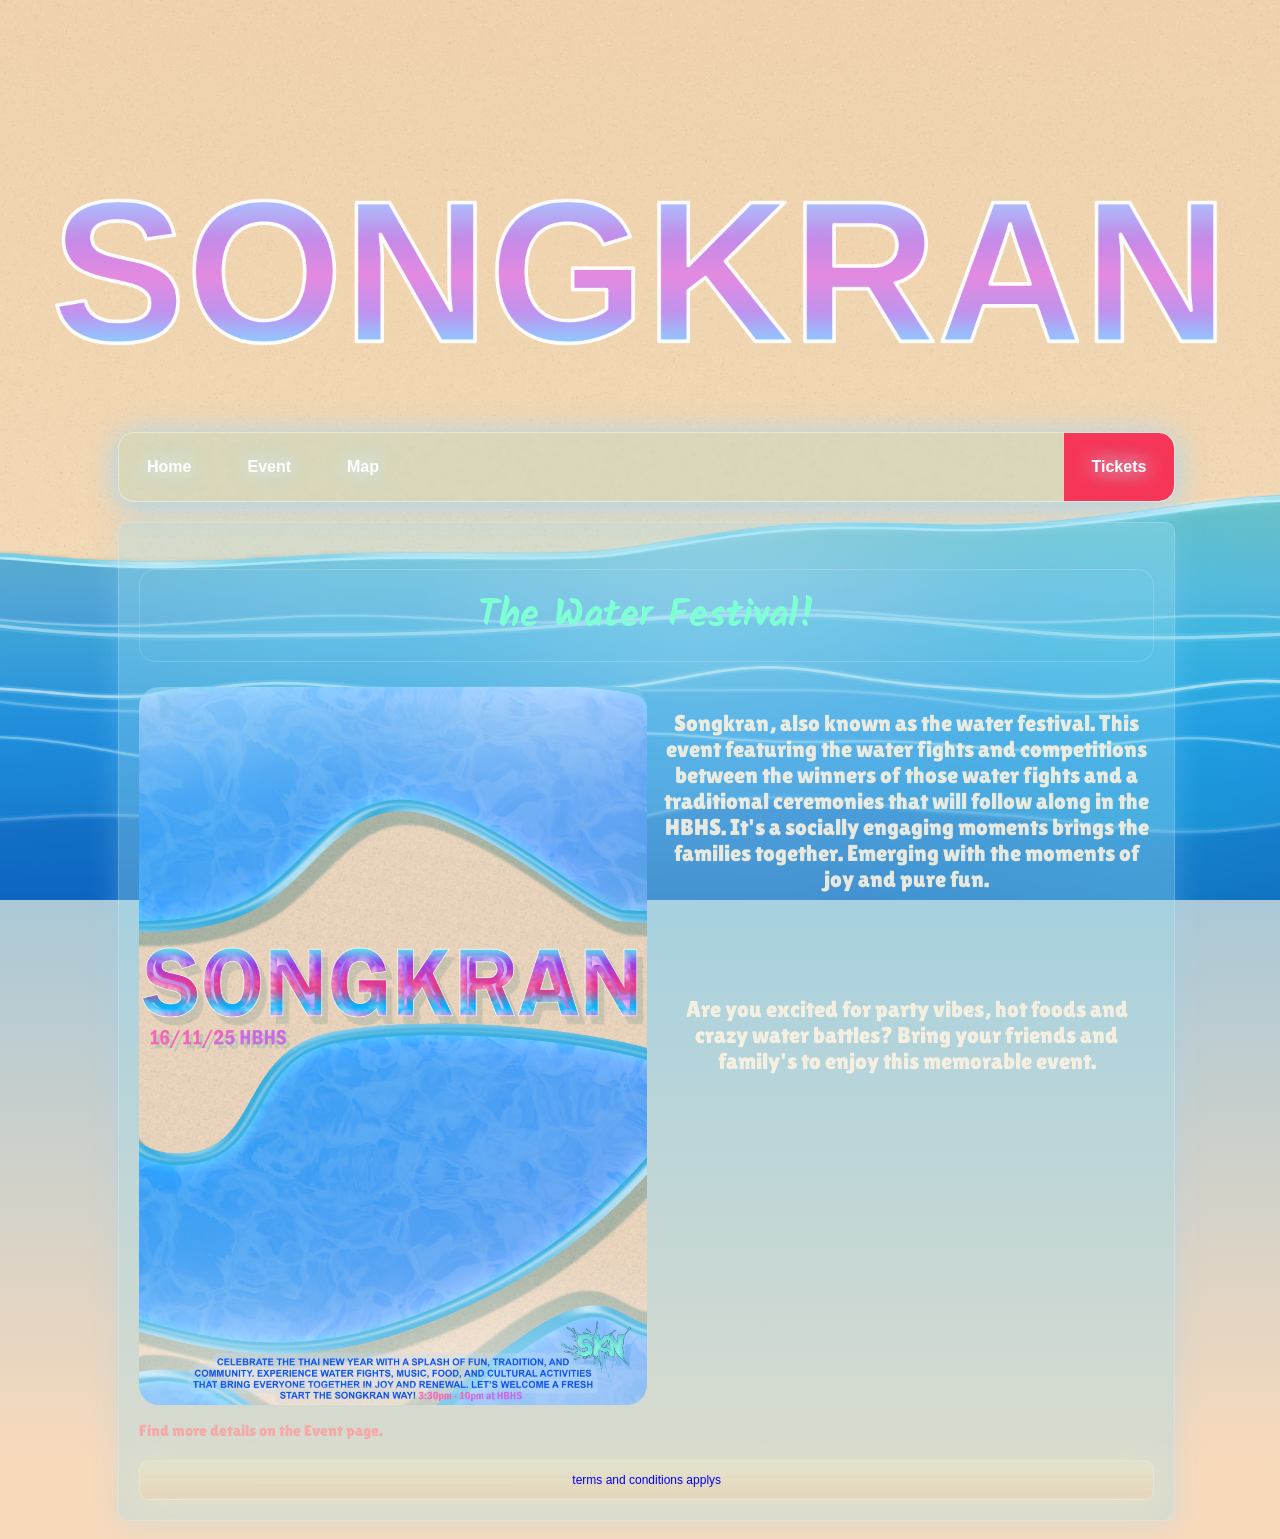
<file: index.html>
<!DOCTYPEHTML>
<html>
<head>
    <title>Songkran Festival</title>
    <link href="Main.css" rel="stylesheet">                             <!The link to CSS>
    <link href="Images/Logo.png" rel="icon">                            <!tab-icon>
    
    <meta charset="utf-8">                                              <!responsive command>
<meta name="viewport" content="width=device-width, initial-scale=1">
    <link rel="stylesheet" href="https://cdnjs.cloudflare.com/ajax/libs/font-awesome/4.7.0/css/font-awesome.min.css">
    
    <link rel="preconnect" href="https://fonts.googleapis.com">
<link rel="preconnect" href="https://fonts.gstatic.com" crossorigin>
    
<link href="https://fonts.googleapis.com/css2?family=Kalam:wght@300;400;700&display=swap" rel="stylesheet">
    
    
    
    
<link rel="preconnect" href="https://fonts.googleapis.com">
<link rel="preconnect" href="https://fonts.gstatic.com" crossorigin>
<link href="https://fonts.googleapis.com/css2?family=Rubik+Maps&display=swap" rel="stylesheet">
    
<link rel="preconnect" href="https://fonts.googleapis.com">
<link rel="preconnect" href="https://fonts.gstatic.com" crossorigin>
    
<link href="https://fonts.googleapis.com/css2?family=Lilita+One&display=swap" rel="stylesheet">
    
    
    
    
    
    
    <script>try{if(sessionStorage.getItem('sk-wipe'))document.documentElement.className+=' wiping'}catch(e){}</script>
<script src="transition.js" defer></script>
</head>    
<body>


<div class="row">
  <div class="leftcolumn">
    <!-- Original banner (put this back and delete the hero below to undo): <img class="banner" src="Images/banner.png"> -->
    <div class="hero" id="hero">
      <canvas role="img" aria-label="Songkran. Waves wash over a sandy beach and wet the title."></canvas>
    </div>
    <script src="wave.js" defer></script>
    <div class="hero-space"></div>
<div class="topnav" id="myTopnav">
  <a href="index.html"><strong>Home</strong></a>
  <a href="event.html"><strong>Event</strong></a>
  <a href="about.html"><strong>Map</strong></a>  
 <div class="tick">
   <a class="tickets" href="tickets.html"><strong>Tickets</strong></a>
    </div>
  <a href="javascript:void(0);" class="icon" onclick="myFunction()" style="float:right">
    <i class="fa fa-bars"></i>
  </a>     
</div>
      
    <div class="card">
      <h1 class="title">The Water Festival!</h1>

        
                         <p class="txt">Songkran, also known as the water festival. This event featuring the water fights and competitions between the winners of those water fights and a traditional ceremonies that will follow along in the HBHS. It's a socially engaging moments brings the families together. Emerging with the moments of joy and pure fun. 
            <br><br>  
                
                
                    
                
                <br><br><br> 
            Are you excited for party vibes, hot foods and crazy water battles? Bring your friends and family's to enjoy this memorable event.
        </p>
         
                
      <div class="placeholder" > 
    <img class="poster" src="Images/Poster%2001.png" alt="Songkran poster">  
          <p class="intab">Find more details on the Event page.</p>
             
          
    </div>
        
<div class="footer">
  <p class="terms" style="font-size: 12px;"> terms and conditions applys </p>
</div>    
    </div>
    </div>
  </div>


<script>
function myFunction() {
  var x = document.getElementById("myTopnav");
  if (x.className === "topnav") {
    x.className += " responsive";
  } else {
    x.className = "topnav";
  }
}
</script>
    
    


        
    </body>

</html>
</file>
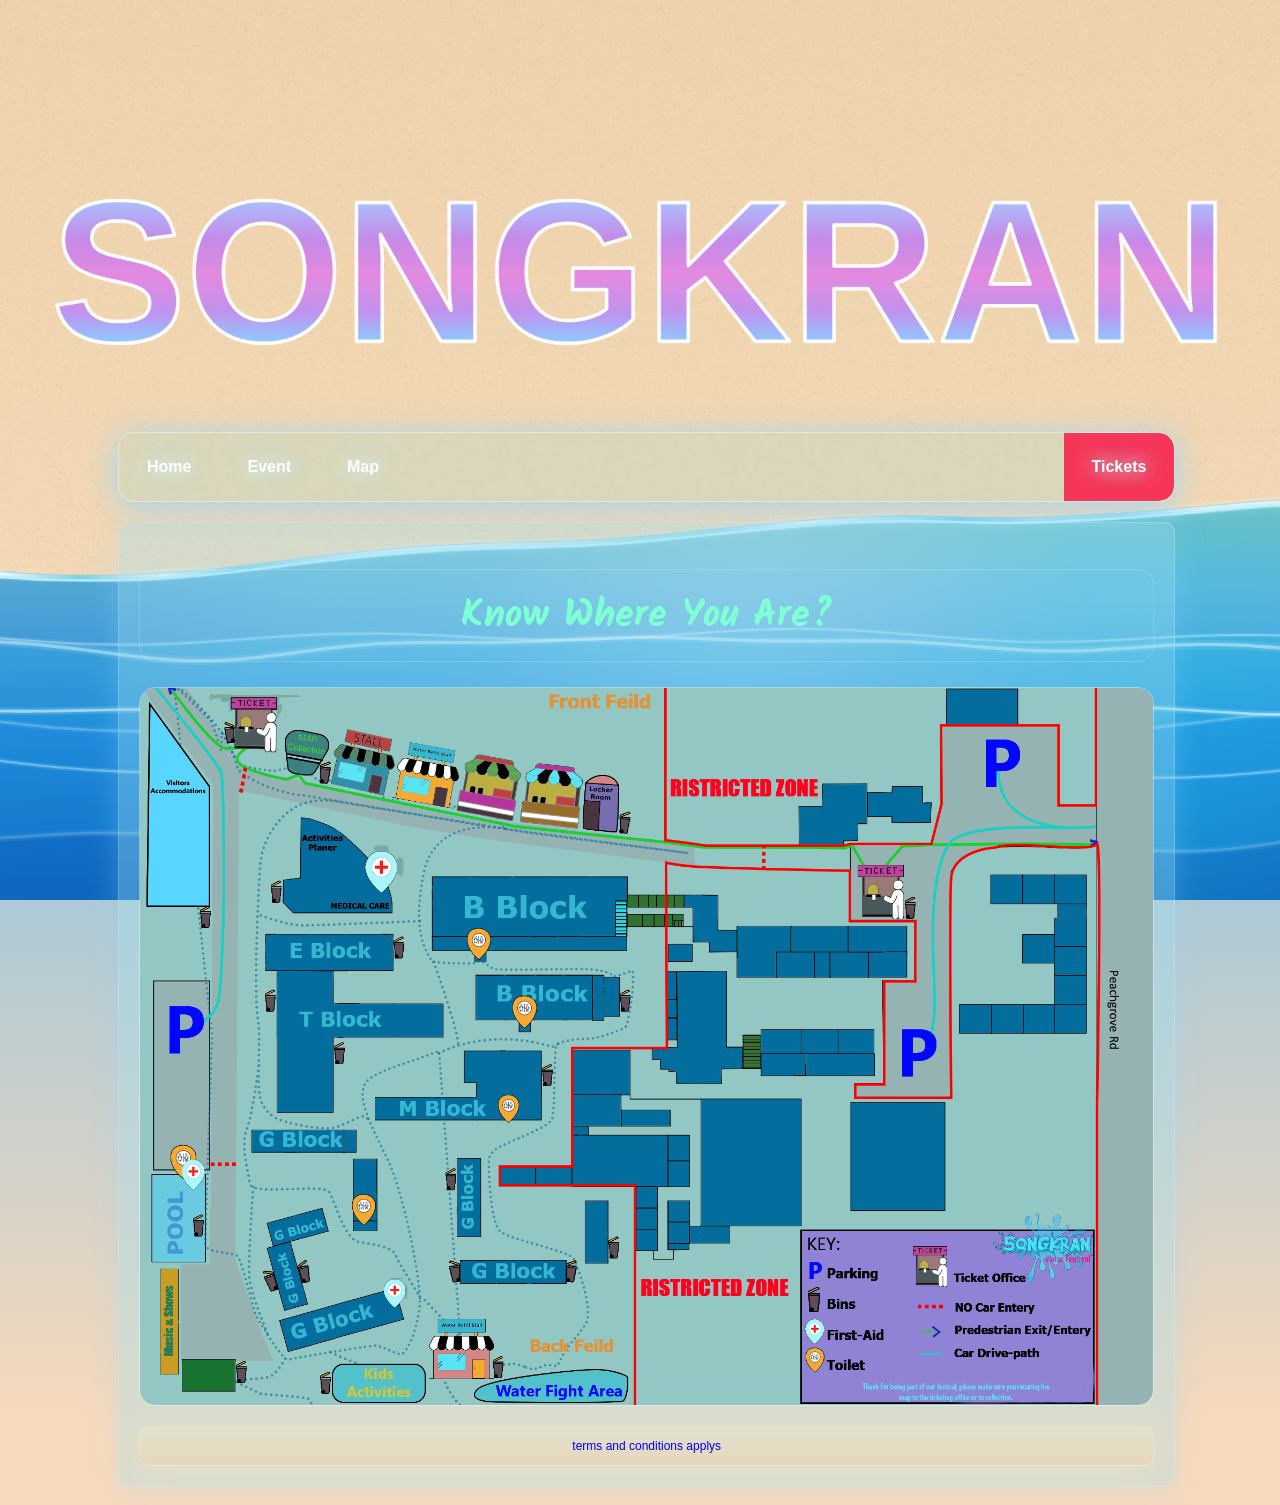
<file: about.html>
<!DOCTYPEHTML>
<html>
<head>
    <title>Songkran Festival</title>
    <link href="Main.css" rel="stylesheet">                             <!The link to CSS>
    <link href="Images/Logo.png" rel="icon">                            <!tab-icon>
    <meta charset="utf-8">                                              <!responsive command>
<meta name="viewport" content="width=device-width, initial-scale=1">
       <link rel="stylesheet" href="https://cdnjs.cloudflare.com/ajax/libs/font-awesome/4.7.0/css/font-awesome.min.css">
        <link rel="preconnect" href="https://fonts.googleapis.com">
    <link rel="preconnect" href="https://fonts.gstatic.com" crossorigin>
    <link href="https://fonts.googleapis.com/css2?family=Kalam:wght@300;400;700&display=swap" rel="stylesheet">
    <script>try{if(sessionStorage.getItem('sk-wipe'))document.documentElement.className+=' wiping'}catch(e){}</script>
<script src="transition.js" defer></script>
</head>
    
<body>

<div class="row">
  <div class="leftcolumn">
    <div class="hero" id="hero">
      <canvas role="img" aria-label="Songkran. Waves wash over a sandy beach and wet the title."></canvas>
    </div>
    <script src="wave.js" defer></script>
    <div class="hero-space"></div>
<div class="topnav" id="myTopnav">
  <a href="index.html"><strong>Home</strong></a>
  <a href="event.html"><strong>Event</strong></a>
  <a href="about.html"><strong>Map</strong></a>
 <div class="tick">
   <a class="tickets" href="tickets.html"><strong>Tickets</strong></a>
    </div>
  <a href="javascript:void(0);" class="icon" onclick="myFunction()" style="float:right">
    <i class="fa fa-bars"></i>
  </a>
        
</div>
      
      
      
      
      
      
    <div class="card">
      <h1 class="title">Know Where You Are?</h1>
      <div class="fakeimg"></div>
        <img class="map"src="Images/Map%202.0.png" alt="The Map">
              
<div class="footer">
  <p class="terms" style="font-size: 12px;"> terms and conditions applys </p>
</div>
    </div>

      
  </div>
    </div>
    
    
    <script>
function myFunction() {
  var x = document.getElementById("myTopnav");
  if (x.className === "topnav") {
    x.className += " responsive";
  } else {
    x.className = "topnav";
  }
}
</script>
    
    
    </body>

</html>
</file>
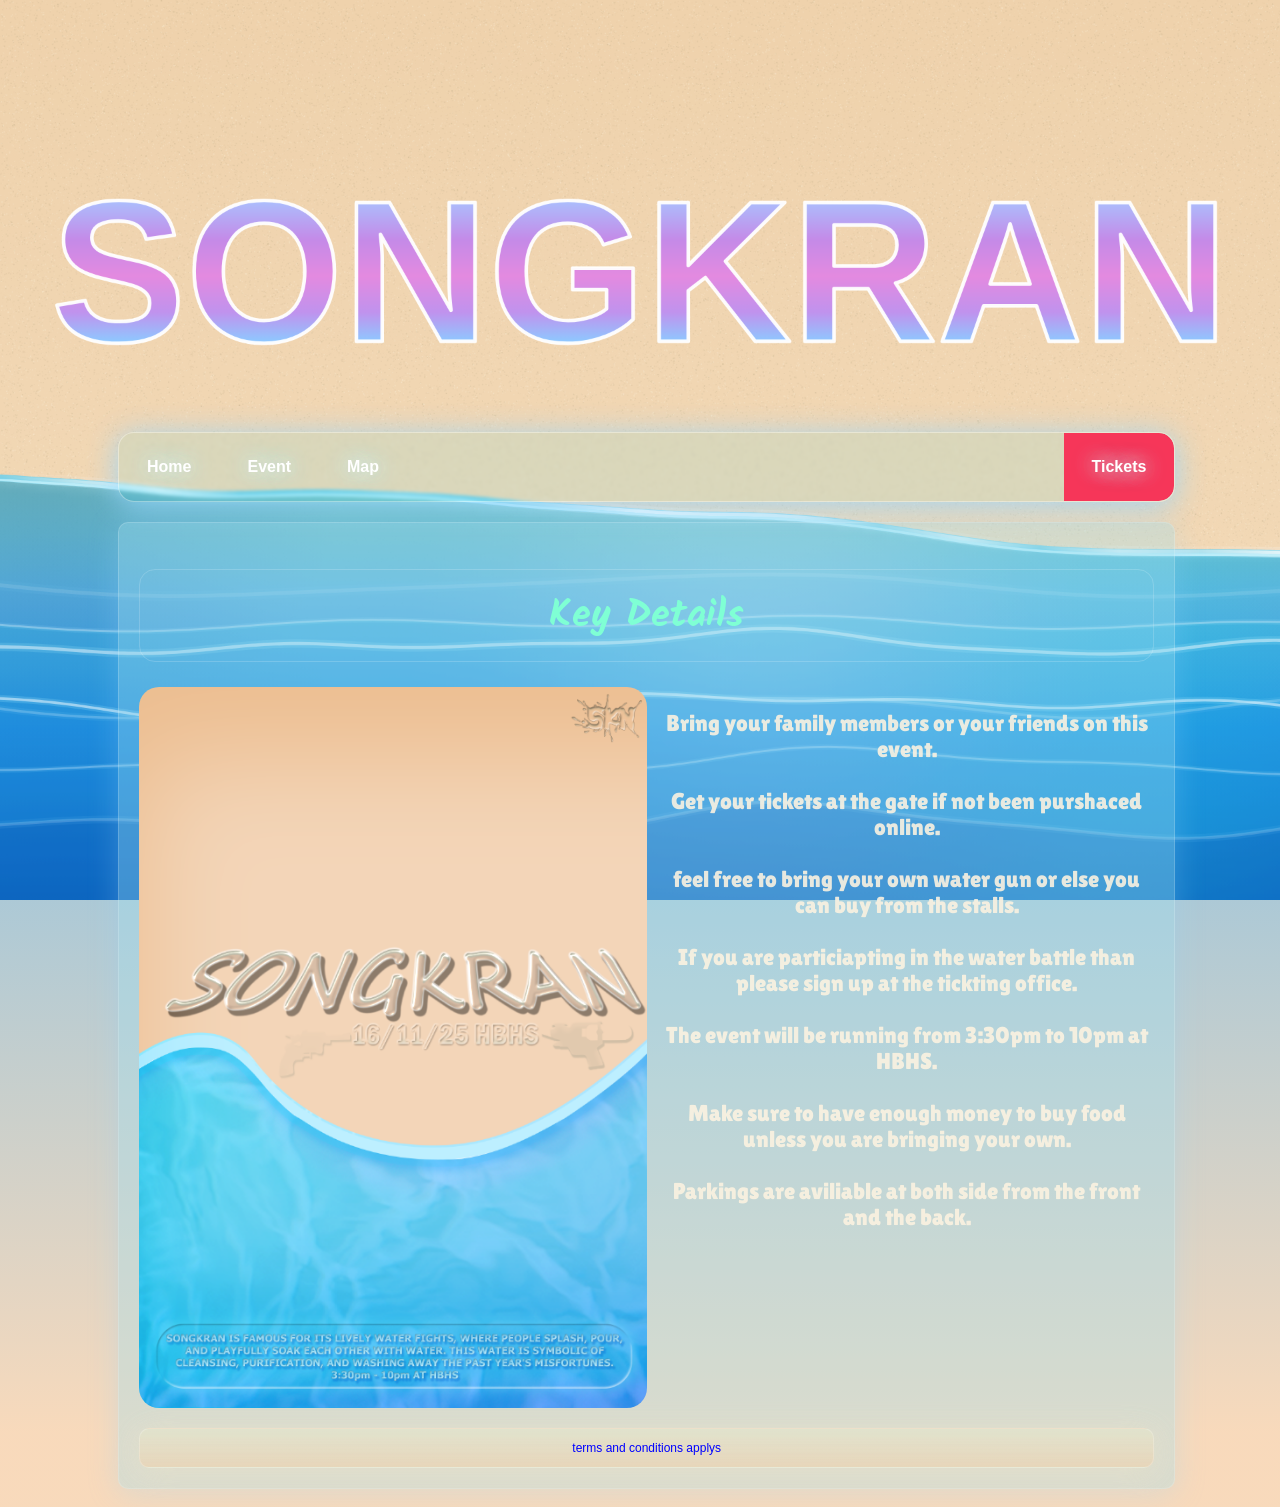
<file: event.html>
<!DOCTYPEHTML>
<html>
<head>
    <title>Songkran Festival</title>
    <link href="Main.css" rel="stylesheet">                             <!The link to CSS>
    <link href="Images/Logo.png" rel="icon">                            <!tab-icon>
    <meta charset="utf-8">                                              <!responsive command>
<meta name="viewport" content="width=device-width, initial-scale=1">
    <link rel="stylesheet" href="https://cdnjs.cloudflare.com/ajax/libs/font-awesome/4.7.0/css/font-awesome.min.css">
    <link rel="preconnect" href="https://fonts.googleapis.com">
<link rel="preconnect" href="https://fonts.gstatic.com" crossorigin>
<link href="https://fonts.googleapis.com/css2?family=Kalam:wght@300;400;700&display=swap" rel="stylesheet">
<link rel="preconnect" href="https://fonts.googleapis.com">
<link rel="preconnect" href="https://fonts.gstatic.com" crossorigin>
<link href="https://fonts.googleapis.com/css2?family=Rubik+Maps&display=swap" rel="stylesheet">
    
<link rel="preconnect" href="https://fonts.googleapis.com">
<link rel="preconnect" href="https://fonts.gstatic.com" crossorigin>
    
<link href="https://fonts.googleapis.com/css2?family=Lilita+One&display=swap" rel="stylesheet">    
    
    
    <script>try{if(sessionStorage.getItem('sk-wipe'))document.documentElement.className+=' wiping'}catch(e){}</script>
<script src="transition.js" defer></script>
</head>
<body>  


<div class="row">
  <div class="leftcolumn">
    <div class="hero" id="hero">
      <canvas role="img" aria-label="Songkran. Waves wash over a sandy beach and wet the title."></canvas>
    </div>
    <script src="wave.js" defer></script>
    <div class="hero-space"></div>
<div class="topnav" id="myTopnav">
  <a href="index.html"><strong>Home</strong></a>
  <a href="event.html"><strong>Event</strong></a>
  <a href="about.html"><strong>Map</strong></a>
 <div class="tick">
   <a class="tickets" href="tickets.html"><strong>Tickets</strong></a>
    </div>
  <a href="javascript:void(0);" class="icon" onclick="myFunction()" style="float:right">
    <i class="fa fa-bars"></i>
  </a>
        
</div>
       
    <div class="card">
      <h1 class="title">Key Details</h1>
        
            <p class="txt2">
            Bring your family members or your friends on this event. 
                <br> 
                <br>
            Get your tickets at the gate if not been purshaced online.
                <br>
                <br>
            feel free to bring your own water gun or else you can buy from the stalls.
                <br>
                <br>
            If you are particiapting in the water battle than please sign up at the tickting office.
                <br>
                <br>
            The event will be running from 3:30pm to 10pm at HBHS.
                <br>
                <br>
            Make sure to have enough money to buy food unless you are bringing your own.    
                <br>
                <br>
            Parkings are aviliable at both side from the front and the back.    
            
        
        
        
        </p>
      <div class="placeholder" > 
    <img class="poster" src="Images/Poster%2002.png" alt="Songkran poster">


                                                       
    </div>
      

 <div class="footer">
  <p class="terms" style="font-size: 12px;"> terms and conditions applys </p>
</div>
        
        
    </div>
      
    </div>
    
  </div>
    

<script>
function myFunction() {
  var x = document.getElementById("myTopnav");
  if (x.className === "topnav") {
    x.className += " responsive";
  } else {
    x.className = "topnav";
  }
}
</script>    
    
    
    </body>

</html>
</file>
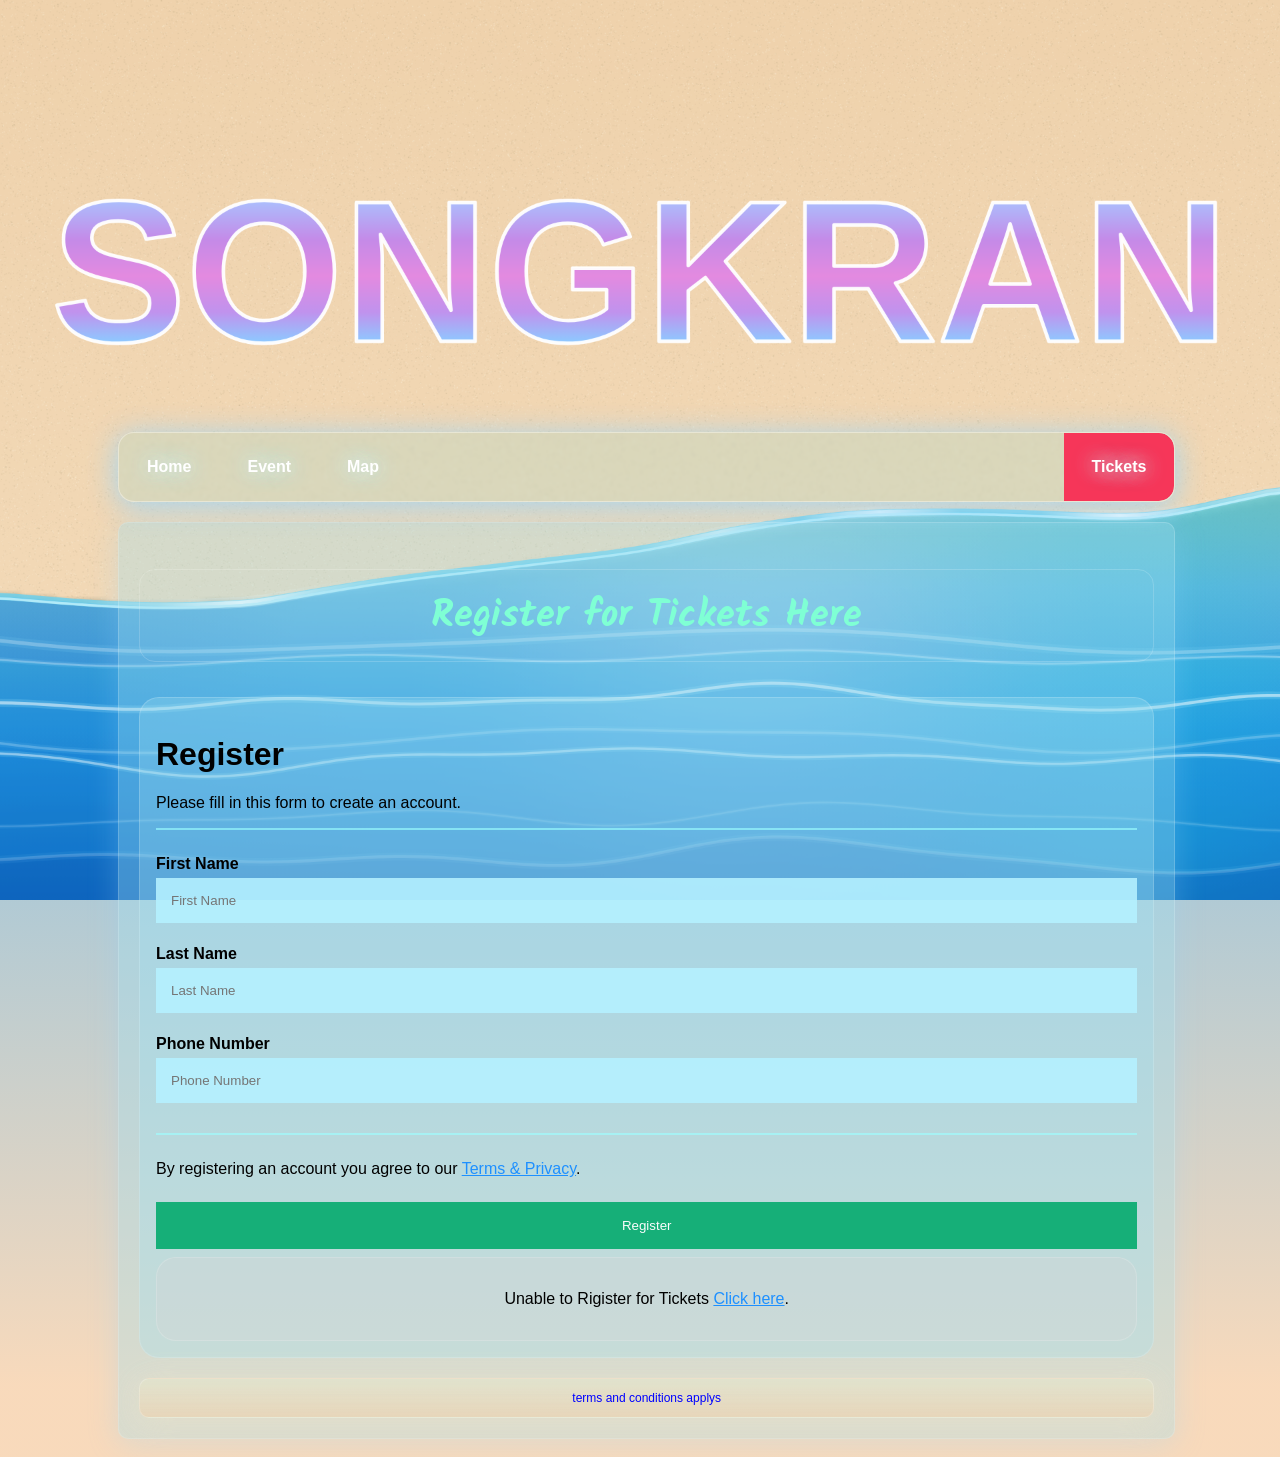
<file: tickets.html>
<!DOCTYPEHTML>
<html>
<head>
    <title>Songkran Festival</title>
    <link href="Main.css" rel="stylesheet">                             <!The link to CSS>
    <link href="Images/Logo.png" rel="icon">                            <!tab-icon>
    <meta charset="utf-8">                                              <!responsive command>
<meta name="viewport" content="width=device-width, initial-scale=1">

    
      <link rel="stylesheet" href="https://cdnjs.cloudflare.com/ajax/libs/font-awesome/4.7.0/css/font-awesome.min.css">
        <link rel="preconnect" href="https://fonts.googleapis.com">
<link rel="preconnect" href="https://fonts.gstatic.com" crossorigin>
<link href="https://fonts.googleapis.com/css2?family=Kalam:wght@300;400;700&display=swap" rel="stylesheet">
    
    
    <script>try{if(sessionStorage.getItem('sk-wipe'))document.documentElement.className+=' wiping'}catch(e){}</script>
<script src="transition.js" defer></script>
</head>
<body>
    
<div class="row">
  <div class="leftcolumn">
  <div class="hero" id="hero">
      <canvas role="img" aria-label="Songkran. Waves wash over a sandy beach and wet the title."></canvas>
    </div>
    <script src="wave.js" defer></script>
    <div class="hero-space"></div>
  <div class="topnav" id="myTopnav">
  <a href="index.html"><strong>Home</strong></a>
  <a href="event.html"><strong>Event</strong></a>
  <a href="about.html"><strong>Map</strong></a>
  <div class="tick">
  <a class="tickets" href="tickets.html"><strong>Tickets</strong></a>
  </div>
  <a href="javascript:void(0);" class="icon" onclick="myFunction()" style="float:right">
  <i class="fa fa-bars"></i>
  </a>     
</div>
      
    <div class="card">
      <h1 class="title">Register for Tickets Here</h1>
      <h5></h5>
      <div class="fakeimg" style="height:10px;" ></div>
        
        <form action="/action_page.php">
  <div class="container">
    <h1>Register</h1>
    <p>Please fill in this form to create an account.</p>
    <hr>

    <label for="email"><b>First Name</b></label>
    <input type="text" placeholder="First Name" name="email" id="email" required>

   <label for="email"><b>Last Name</b></label>
    <input type="text" placeholder="Last Name" name="email" id="email" required>

   <label for="email"><b>Phone Number</b></label>
    <input type="text" placeholder="Phone Number" name="email" id="email" required>
    <hr>
    <p>By registering an account you agree to our <a href="#">Terms & Privacy</a>.</p>

    <button type="submit" class="registerbtn">Register</button>
        <div class="container signin">
    <p>Unable to Rigister for Tickets <a href="#">Click here</a>.</p>
  </div>
  </div>
  

</form>
<div class="footer">
  <p class="terms" style="font-size: 12px;"> terms and conditions applys </p>
</div>
        
    </div>
  </div>
    </div>

<script>
function myFunction() {
  var x = document.getElementById("myTopnav");
  if (x.className === "topnav") {
    x.className += " responsive";
  } else {
    x.className = "topnav";
  }
}
</script>
    
    </body>
</html>
</file>
<file: Main.css>
* {
  box-sizing: border-box;
}


body {
  font-family: Arial, Helvetica, sans-serif;
  padding: 10px;
  background: linear-gradient(to bottom, rgba(0, 153, 255, 0.78) 5%, rgba(242, 186, 130, 0.54) 95%)
}
.banner{
    border-radius: 20px;
    width: 100%;    
    display: block;
    margin: auto; 
}

.breakdown{  /* This is for the break down line on the text */
     color: #7FFFD4;
    background: rgba(162, 224, 239, 0);
    border: 1px solid rgba(255, 255, 255, 0.17);
    border-radius: 16px;
    padding-bottom: 5px;
    padding-top: 5px;
    text-align: center;
    overflow: hidden;
}

.icon{
    opacity: 0%;
    pointer-events: none;
    cursor: not-allowed;
}

/* Style the top navigation bar */

.topnav {
/* For functionality */
    
top: 0;
position: sticky;
margin: auto;
width: 100%;
overflow: hidden;
z-index: 99; 
    
/* For decoration */ 
background: rgba(25, 211, 255, 0.1);
box-shadow: 0 4px 30px rgba(149, 214, 255, 0.87);
border: 1px solid rgba(255, 255, 255, 0.38);
-webkit-backdrop-filter: blur(0.08px);
backdrop-filter: blur(1.6px);    
border-radius: 16px;   
}

/* Style the topnav links */
.topnav a {
  float: left;
  display: block;
  color: rgb(255, 255, 255); 
  text-shadow: 0 0 20px rgba(191, 248, 255, 0.58), 0 0 20px rgba(205, 245, 255, 0.83);
  text-decoration: none;

  text-align: center;
  padding: 25px 28px;
}

/* Change color on hover */
.topnav a:hover {
 color:aqua;
 opacity: 90%;
}

.tickets{
    float: right;
    background: rgba(253, 30, 74, 0.87);
    -webkit-backdrop-filter: blur(0.02px);
backdrop-filter: blur(0.9px);    
}

.tick{
    float: right;
    
}

.poster{
    width: 50%;
    height: 50%;
    border-radius: 20px;
    display: block;
}


.fakeimg{
    display: block;
    margin: auto;
    
}

.intab{
    font-family: "Lilita One", sans-serif;
    color: rgba(247, 165, 165, 0.9);
}



.terms{
    color: blue;
    
}
.map{
    width: 100%;
    height: 100%;
    display: block;
    border: 1px solid rgba(255, 255, 255, 0.38);  
    border-radius: 16px;  
    margin: auto;
}

.card{
    box-shadow: 0 4px 30px rgba(149, 214, 255, 0.29);
    width: auto;
    height: auto;
}

.title{
    font-family: kalam;
    color: #7FFFD4;
    background: rgba(162, 224, 239, 0);
    border: 1px solid rgba(255, 255, 255, 0.17);
    border-radius: 16px;
    padding-bottom: 15px;
    padding-top: 15px;
    text-align: center;
    font-size: 3vw;
}

.txt {
    font-family: "Lilita One", sans-serif;
    color: rgba(252, 243, 225, 0.89);
  float: right;
    width: 48.8%;
  display: block;
    font-size: 1.8vw;
    text-align: center;
    
}

.txt2 {
    font-family: "Lilita One", sans-serif;
    color: rgba(252, 243, 225, 0.89);
  float: right;
    width: 48.8%;
  display: block;
    font-size: 1.8vw;
    text-align: center;
    
}


/* Create two unequal columns that floats next to each other */
/* Left column */
.leftcolumn {   
  margin-left: 100px;
  width: 85%;
}


/* The place holder in the body */
.card {
    background: rgba(162, 224, 239, 0.35);
    border: 1px solid rgba(255, 255, 255, 0.17);
    
  padding: 20px;
  margin-top: 20px;
    border-radius: 10px;
    
}

/* Clear floats after the columns */
.row::after {
  content: "";
  display: table;
  clear: both;
}

/* Footer */
.footer {
  text-align: center;
    box-shadow: 0 4px 30px rgba(242, 228, 201, 0.46);
    border: 1px solid rgba(255, 255, 255, 0.21);
    background: linear-gradient(to bottom, rgba(255, 255, 204, 0.2) 0%, rgba(255, 204, 153, 0.37) 100%);
    border-radius: 10px;
    margin-top: 20px;
}

.flogo{
    overflow: auto;
    width: 05%;
    position: relative;
    left: 40%;
}









/* Add padding to containers */
.container {
    padding: 16px;
    background: rgba(162, 224, 239, 0.29);
    border: 1px solid rgba(255, 255, 255, 0.17);
    border-radius: 20px;
}

/* Full-width input fields */
input[type=text], input[type=password] {
  width: 100%;
  padding: 15px;
  margin: 5px 0 22px 0;
  display: inline-block;
  border: none;
  background: rgba(181, 241, 255, 0.89);
}



/* Overwrite default styles of hr */
hr {
  border: 1px solid rgba(156, 255, 255, 0.63);
  margin-bottom: 25px;
}

/* Set a style for the submit button */
.registerbtn {
  background-color: #04AA6D;
  color: white;
  padding: 16px 20px;
  margin: 8px 0;
  border: none;
  cursor: pointer;
  width: 100%;
  opacity: 0.9;
}

.registerbtn:hover {
  opacity: 1;
}

/* Add a blue text color to links */
a {
  color: dodgerblue;
}

/* Set a grey background color and center the text of the "sign in" section */
.signin {
  background-color: rgba(214, 214, 214, 0.31);
  text-align: center;
}



















/* Responsive layout - when the screen is less than 800px wide, make the two columns stack on top of each other instead of next to each other */
@media screen and (max-width: 800px) {
  .leftcolumn, .rightcolumn, .poster, .txt {   
    width: 100%;
    padding: 10px;
    margin: auto;
  }
}










/* Responsive layout - when the screen is less than 400px wide, make the navigation links stack on top of each other instead of next to each other */
@media screen and (max-width: 800px) {
  .topnav a:not(:first-child) {display: none;}
  .topnav a.icon {
    opacity: 100%;
    float: right;
    display: block;
    pointer-events:stroke;
    cursor: default;
  }

  
    .tickets a:hover {
 background: rgba(3, 14, 39, 0.69);
}
    .tick{
        pointer-events: none;
        cursor: not-allowed;
        position: none;
        float: inherit;
        opacity: 0%;
    }    
    
.topnav {
/* For functionality */
    
top: 0;
position: sticky;
margin: auto;
width: 100%;
overflow: hidden;
z-index: 99; 
    
/* For decoration */ 
box-shadow: 0 4px 30px rgba(149, 214, 255, 0.87);
border: 1px solid rgba(255, 255, 255, 0.38);
-webkit-backdrop-filter: blur(0.08px);
backdrop-filter: blur(2.9px);    
border-radius: 16px;   
}    
    

  
    
    
.topnav {
  animation: topnav 6s forwards;
}

@keyframes topnav {
    
from  { background: rgba(25, 211, 255, 0.1);} 
    
 to {background: rgba(82, 148, 190, 0.42);}
    
} 
   
  
.title{
    font-family: kalam;
    color: #7FFFD4;
    background: rgba(162, 224, 239, 0);
    border: 1px solid rgba(255, 255, 255, 0.17);
    border-radius: 16px;
    padding-bottom: 15px;
    padding-top: 15px;
    text-align: center;
    font-size: 6vw;
}  
  
  
 .txt {
    font-family: "Lilita One", sans-serif;
    color: rgba(252, 243, 225, 0.89);
  float: right;

  display: block;
    font-size: 4vw 
}   
    
   
 .txt2 {
    font-family: "Lilita One", sans-serif;
    color: rgba(252, 243, 225, 0.89);
  float: none;
    width: 100%;
  display: block;
    font-size: 4vw;
    text-align: center;
    
}   
  

  
  
    
    
    
}
    






@media screen and (max-width: 800px) {
  .topnav.responsive {position: sticky;}
    
    
  .topnav.responsive .icon {
    position: absolute;
    right: 0;
    top: 0;
  }
    
  .topnav.responsive a {
    float: none;
    display: block;  
  } 
    
.topnav.responsive .tick{
    float: none;
    opacity: 100%;
    pointer-events: auto;
    cursor: allowed;
}
     
    
}


/* ===== Shoreline scene: fixed behind the whole page ===== */
.hero-space{            /* leaves the title visible when the page loads */
    height: max(46vh, 280px);
}
.hero{
    position: fixed;
    top: 0;
    left: 0;
    width: 100%;
    height: 100vh;
    z-index: -1;
    pointer-events: none;
}
.hero canvas{
    position: absolute;
    top: 0;
    left: 0;
    width: 100%;
    height: 100%;
    display: block;
}


/* ===== Page transition (splash wipe) ===== */
/* covers the new page until the wipe animation takes over */
html.wiping::before{
    content: "";
    position: fixed;
    top: 0;
    left: 0;
    right: 0;
    bottom: 0;
    z-index: 9998;
    background: linear-gradient(to bottom, #46c8ef, #2f9ae8 50%, #1d6cc4);
    animation: wipeFailsafe 0.4s 3s forwards;   /* safety: never gets stuck if something fails */
}
@keyframes wipeFailsafe{
    to{ opacity: 0; visibility: hidden; }
}

/* phones: the title sits right above the nav bar */
@media screen and (max-width: 800px) {
  .hero-space{
    height: max(24vh, 180px);
  }
}
</file>
